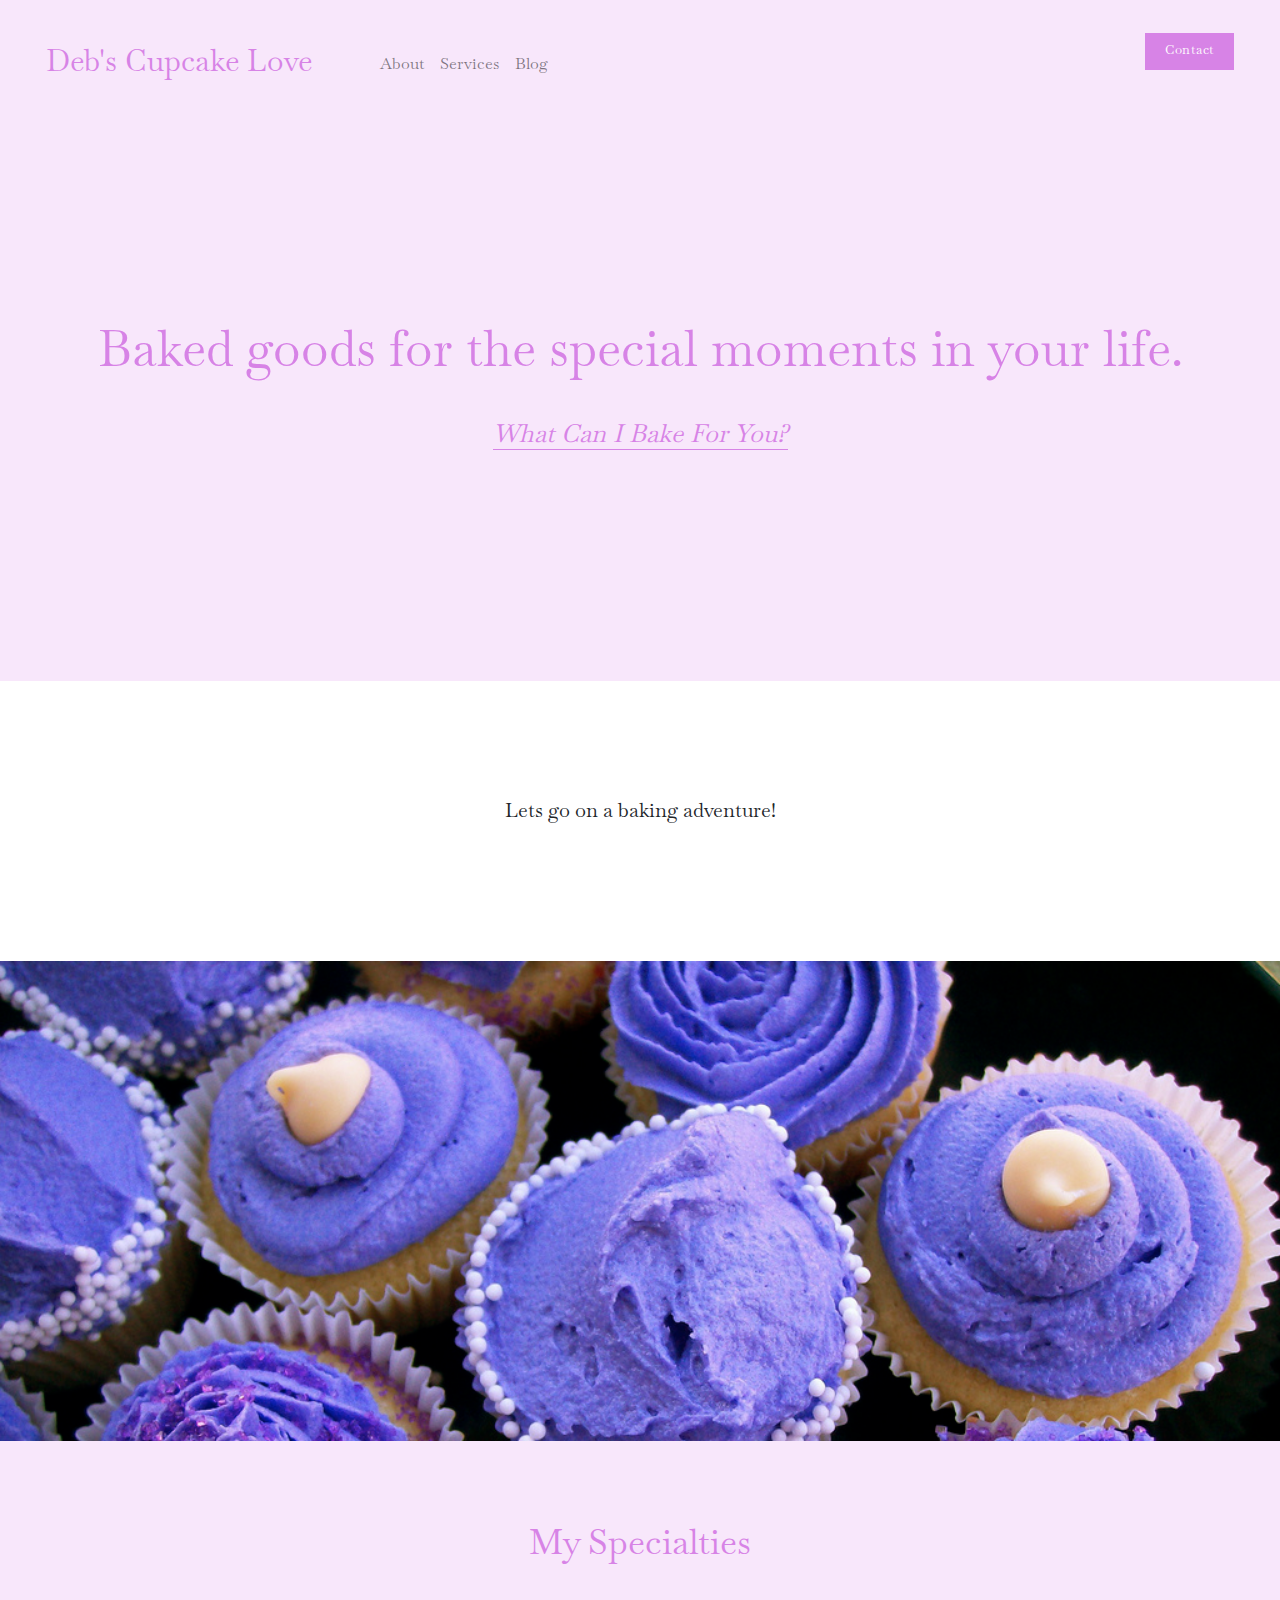
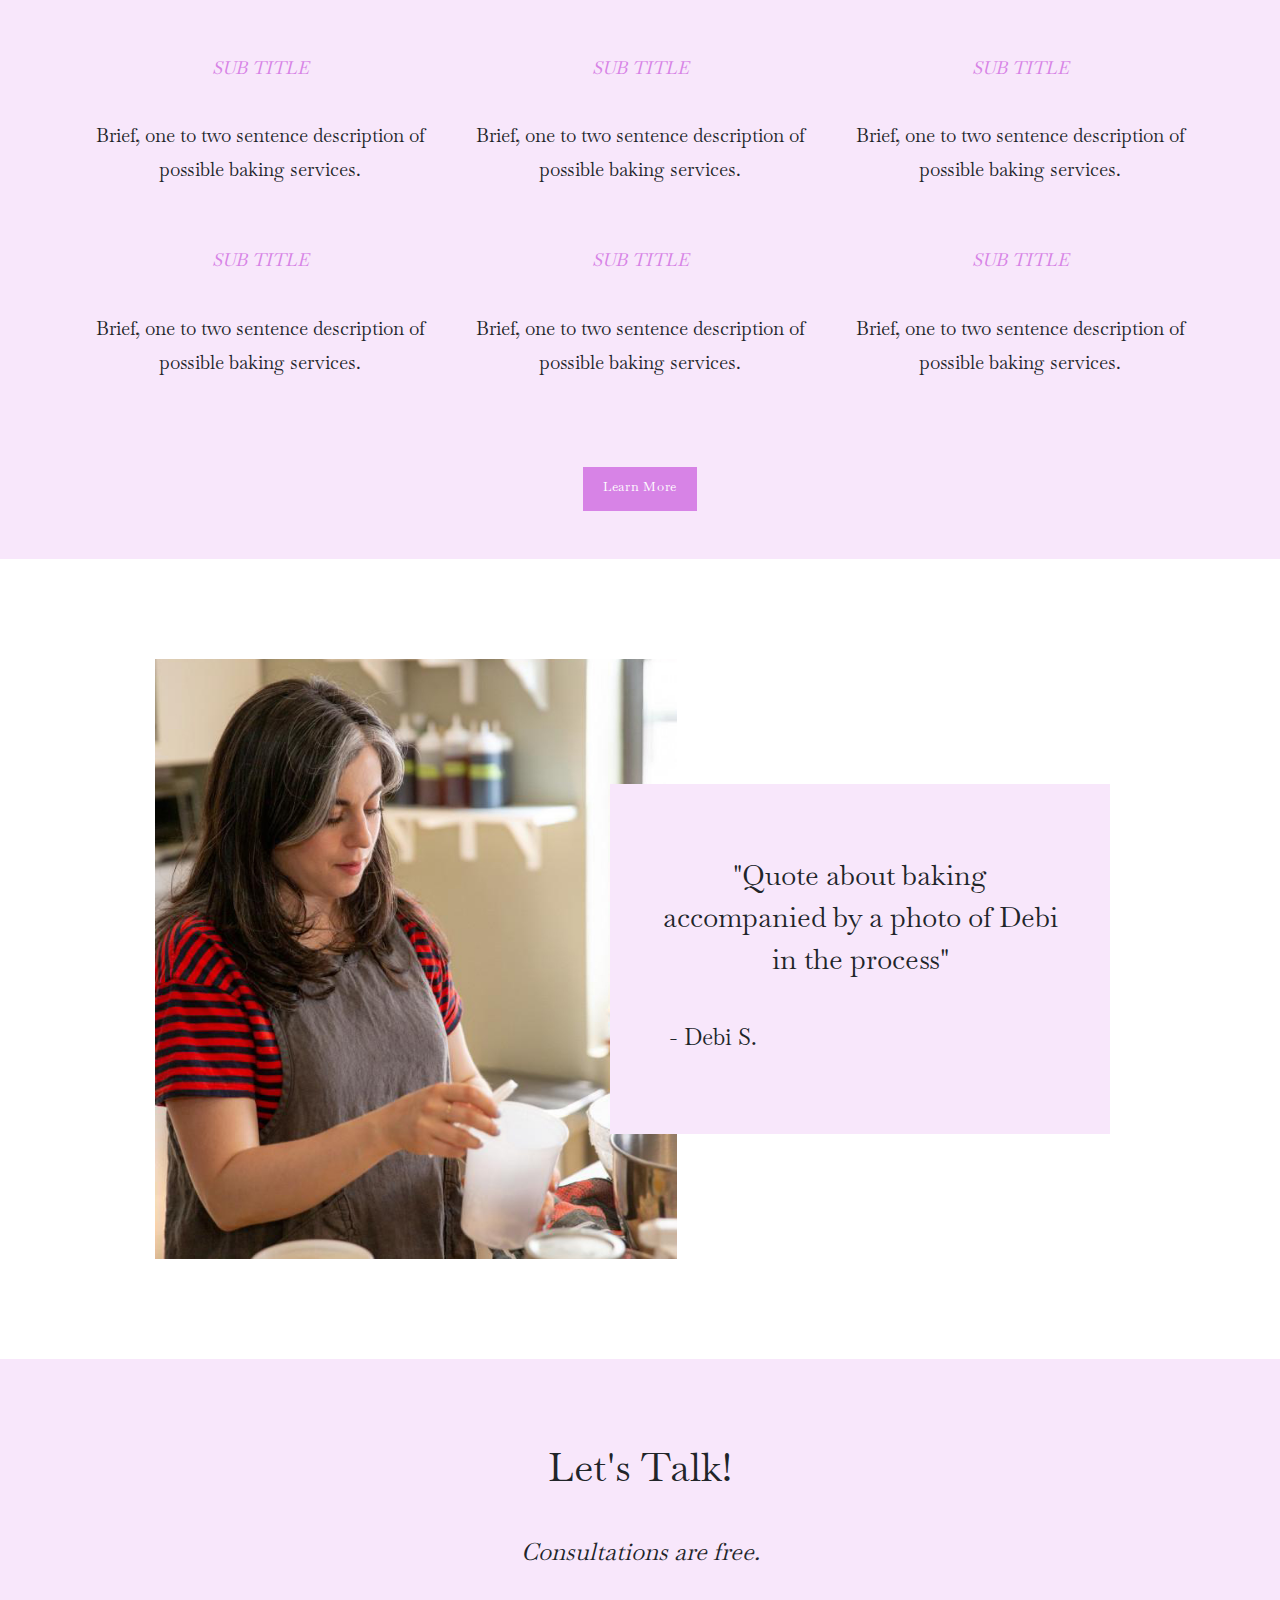
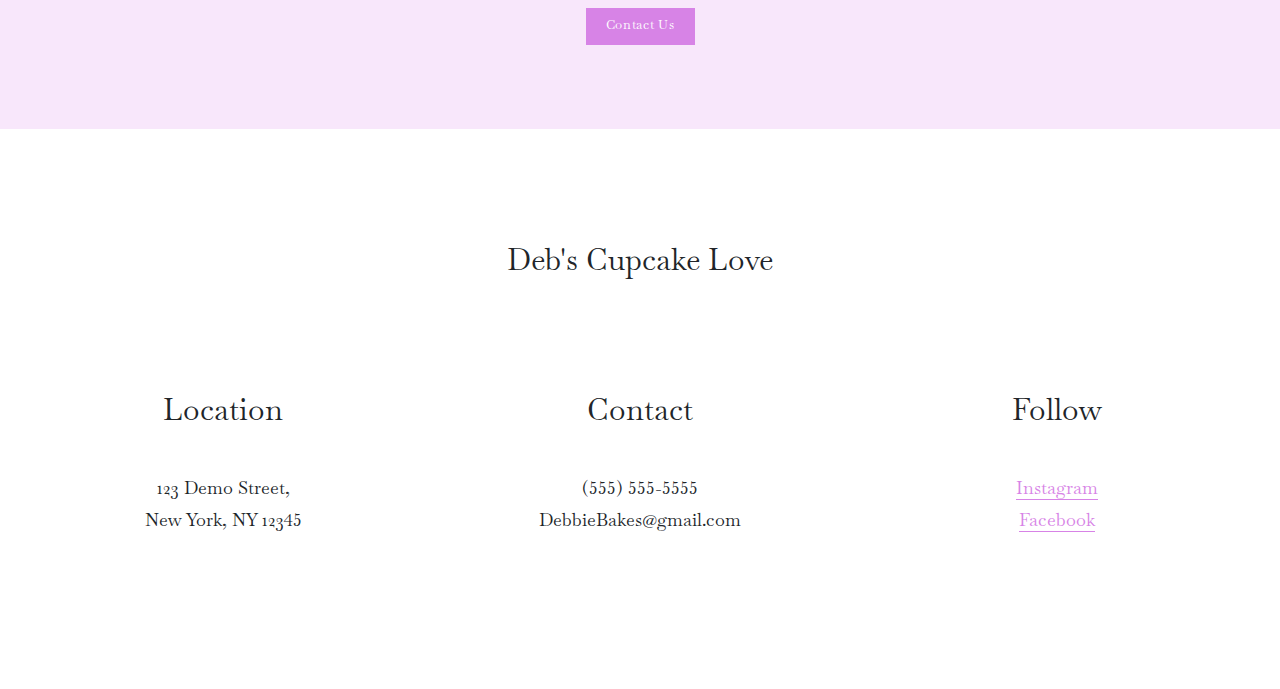
<file: index.html>
<!DOCTYPE html>
<html lang="en">
<head>
    <meta charset="UTF-8">
    <meta name="viewport" content="width=device-width, initial-scale=1.0">
    <meta http-equiv="X-UA-Compatible" content="ie=edge">
    <link rel="stylesheet" href="https://maxcdn.bootstrapcdn.com/bootstrap/4.0.0/css/bootstrap.min.css" integrity="sha384-Gn5384xqQ1aoWXA+058RXPxPg6fy4IWvTNh0E263XmFcJlSAwiGgFAW/dAiS6JXm" crossorigin="anonymous">
    <link rel="stylesheet" href="style.css" type="text/css">
    <title>Deb's Cupcake Love</title>
</head>
<body> 
    <nav class="navbar navbar-expand-md navbar-light m-0" id="navbar">
            <a class="navbar-brand m-0" href="index.html">
                <span id="deb">Deb's Cupcake Love</span>
            </a>

            <button class="navbar-toggler" type="button" data-toggle="collapse" data-target="#navbarNav" 
                        aria-controls="navbarNav" aria-expanded="false" aria-label="Toggle navigation">
                <span class="navbar-toggler-icon" id="burgerBtn"></span>
            </button>

            <div class="collapse navbar-collapse" id="navbarNav">
                <ul class="navbar-nav">
                    <li class="nav-item mx-0">
                        <a class="nav-link" href="about.html">About<span class="sr-only">(current)</span></a>
                    </li>
                    <li class="nav-item mx-0">
                        <a class="nav-link" href="services.html">Services</a>
                    </li>
                    <li class="nav-item mx-0">
                        <a class="nav-link" href="https://www.instagram.com/debs_410/" target="_blank">Blog</a>
                    </li>
                    <li class="nav-item mx-0 d-md-none">
                        <a class="nav-link" href="contact.html">Contact</a>
                    </li>      
            </div>
            
                <div class="d-none d-md-block" id="contact-btn-container"> 
                    <a type="button" class="button" href="contact.html">Contact</a>
                </div>
    
    </nav> 
        <div class="container-fluid d-flex align-items-center justify-content-center" id="first-section"> 
            <div class="first-content">
                <h1>Baked goods for the special moments in your life.</h1> <br>
                <a href="contact.html" id="consult">What Can I Bake For You?</a>
            </div>
        </div>

   
  <div class="container-fluid" id="section-2">
      <div class="row justify-content-center align-items-center my-row-280">
          <div class="col-xl-12">
            <p id="take-control"> Lets go on a baking adventure!</p>
          </div>

      </div>
  </div>

        <div class="container-fluid p-0" id="cupcake"> 
        </div>
    </div>

    <div class="container p-0">
        <div class="row m-0 p-0"> 
            <div class="col text-center" id="services">My Specialties</div> 
            
        </div>
        <div class="row m-0 p-0"> 
                <div class="col-md-4 col-sm-12 grid-cols"> 
                    <span class="grid-subtitle"> SUB TITLE </span>
                    <p class="text-center"> <br> Brief, one to two sentence description of 
                                                possible baking services. </p>
                </div>
                <div class="col-md-4 col-sm-12 grid-cols"> 
                    <span class="grid-subtitle"> SUB TITLE </span>
                    <p class="text-center"> <br> Brief, one to two sentence description of 
                                                 possible baking services. </p>
                </div>
                <div class="col-md-4 col-sm-12 grid-cols"> 
                    <span class="grid-subtitle"> SUB TITLE </span>
                    <p class="text-center"> <br> Brief, one to two sentence description of 
                                                 possible baking services. </p>
                </div>
        </div>

        <div class="row m-0 p-0"> 
                    <div class="col-md-4 col-sm-12 grid-cols"> 
                        <span class="grid-subtitle"> SUB TITLE </span> 
                        <p class="text-center"> <br> Brief, one to two sentence description of 
                                                     possible baking services. </p>
                    </div>
                    <div class="col-md-4 col-sm-12 grid-cols"> 
                        <span class="grid-subtitle"> SUB TITLE </span>
                        <p class="text-center"> <br> Brief, one to two sentence description of 
                                                     possible baking services. </p>
                    </div>
                    <div class="col-md-4 col-sm-12 grid-cols"> 
                        <span class="grid-subtitle"> SUB TITLE </span> 
                        <p class="text-center"> <br> Brief, one to two sentence description of 
                                                     possible baking services. </p>
                    </div>
            </div>

            <div class="container d-flex justify-content-center p-5"> 
                <a type="button" class="button" id="#btn-two" href="services.html">Learn More</a>
            </div>
       
    </div>


    <div class="container-fluid d-flex justify-content-center align-items-center" id="quote-picture-section">
            <div class="row double-div-wrapper d-flex align-items-center">
                <div class="quote-box d-flex align-items-center col-lg-6 col-6"> 
                    <p id="picture-quote"> "Quote about baking accompanied by a photo of Debi in the process"  <br> <span id="claireS"> - Debi S.</span> </p>
                </div>
                    <img src="claire2.jpg" class="col-lg-7 col-md-12" id="claire">
            </div>
        </div>
   

    <div class="footer"> 
        <div class="container-fluid d-flex align-items-center" id="lets-talk-section">
            <div class="container">
                <div class="row d-flex justify-content-center">
                    <div class="footer-content">
                        <h1>Let's Talk!</h1>
                    </div>
                </div>
                <div class="row d-flex justify-content-center">
                    <div class="footer-content">
                        <h4>Consultations are free.</h4>
                    </div>
                </div>     
                <div class="row d-flex justify-content-center">
                    <div class="footer-content">
                        <a type="button" class="button" href="contact.html">Contact Us</a>
                    </div>
                </div>
            </div> 
        </div>

        <div class="container-fluid d-flex align-items-center" id="bottom-contact">
            <div class="container-fluid" id="footer-container">
                <div class="row d-flex justify-content-center">
                            <span id="footer-title">Deb's Cupcake Love</span>
                </div>
                <div class="row d-flex justify-content-center">
                    <div class="col-md-4 col-sm-12 grid-cols-2 p-0 m-0">
                            <span class="footer-grid-subtitle">Location</span> 
                            <p class="text-center"> <br>123 Demo Street,<br> 
                                                    New York, NY 12345</p>
                    </div>
                    <div class="col-md-4 col-sm-12 grid-cols-2 p-0 m-0">
                            <span class="footer-grid-subtitle">Contact</span> 
                            <p class="text-center"> <br>(555) 555-5555 <br> 
                                                    DebbieBakes@gmail.com</p>
                    </div>
                    <div class="col-md-4 col-sm-12 grid-cols-2 p-0 m-0">
                            <span class="footer-grid-subtitle">Follow</span> 
                            <p class="text-center"> <br> <a id="insta" href="https://www.instagram.com/debs_410/">Instagram</a>      
                                                    <br>
                                                        <a id="facebook" href="https://www.instagram.com/debs_410/">Facebook</a> 
                            </p>
                    </div>
                </div>
            </div>
        </div>
     </div>

     <script src="main.js"></script>
     <script src="https://code.jquery.com/jquery-3.3.1.slim.min.js" integrity="sha384-q8i/X+965DzO0rT7abK41JStQIAqVgRVzpbzo5smXKp4YfRvH+8abtTE1Pi6jizo" crossorigin="anonymous"></script>
     <script src="https://cdnjs.cloudflare.com/ajax/libs/popper.js/1.14.7/umd/popper.min.js" integrity="sha384-UO2eT0CpHqdSJQ6hJty5KVphtPhzWj9WO1clHTMGa3JDZwrnQq4sF86dIHNDz0W1" crossorigin="anonymous"></script>
     <script src="https://stackpath.bootstrapcdn.com/bootstrap/4.3.1/js/bootstrap.min.js" integrity="sha384-JjSmVgyd0p3pXB1rRibZUAYoIIy6OrQ6VrjIEaFf/nJGzIxFDsf4x0xIM+B07jRM" crossorigin="anonymous"></script>

</body>
</html>
</file>
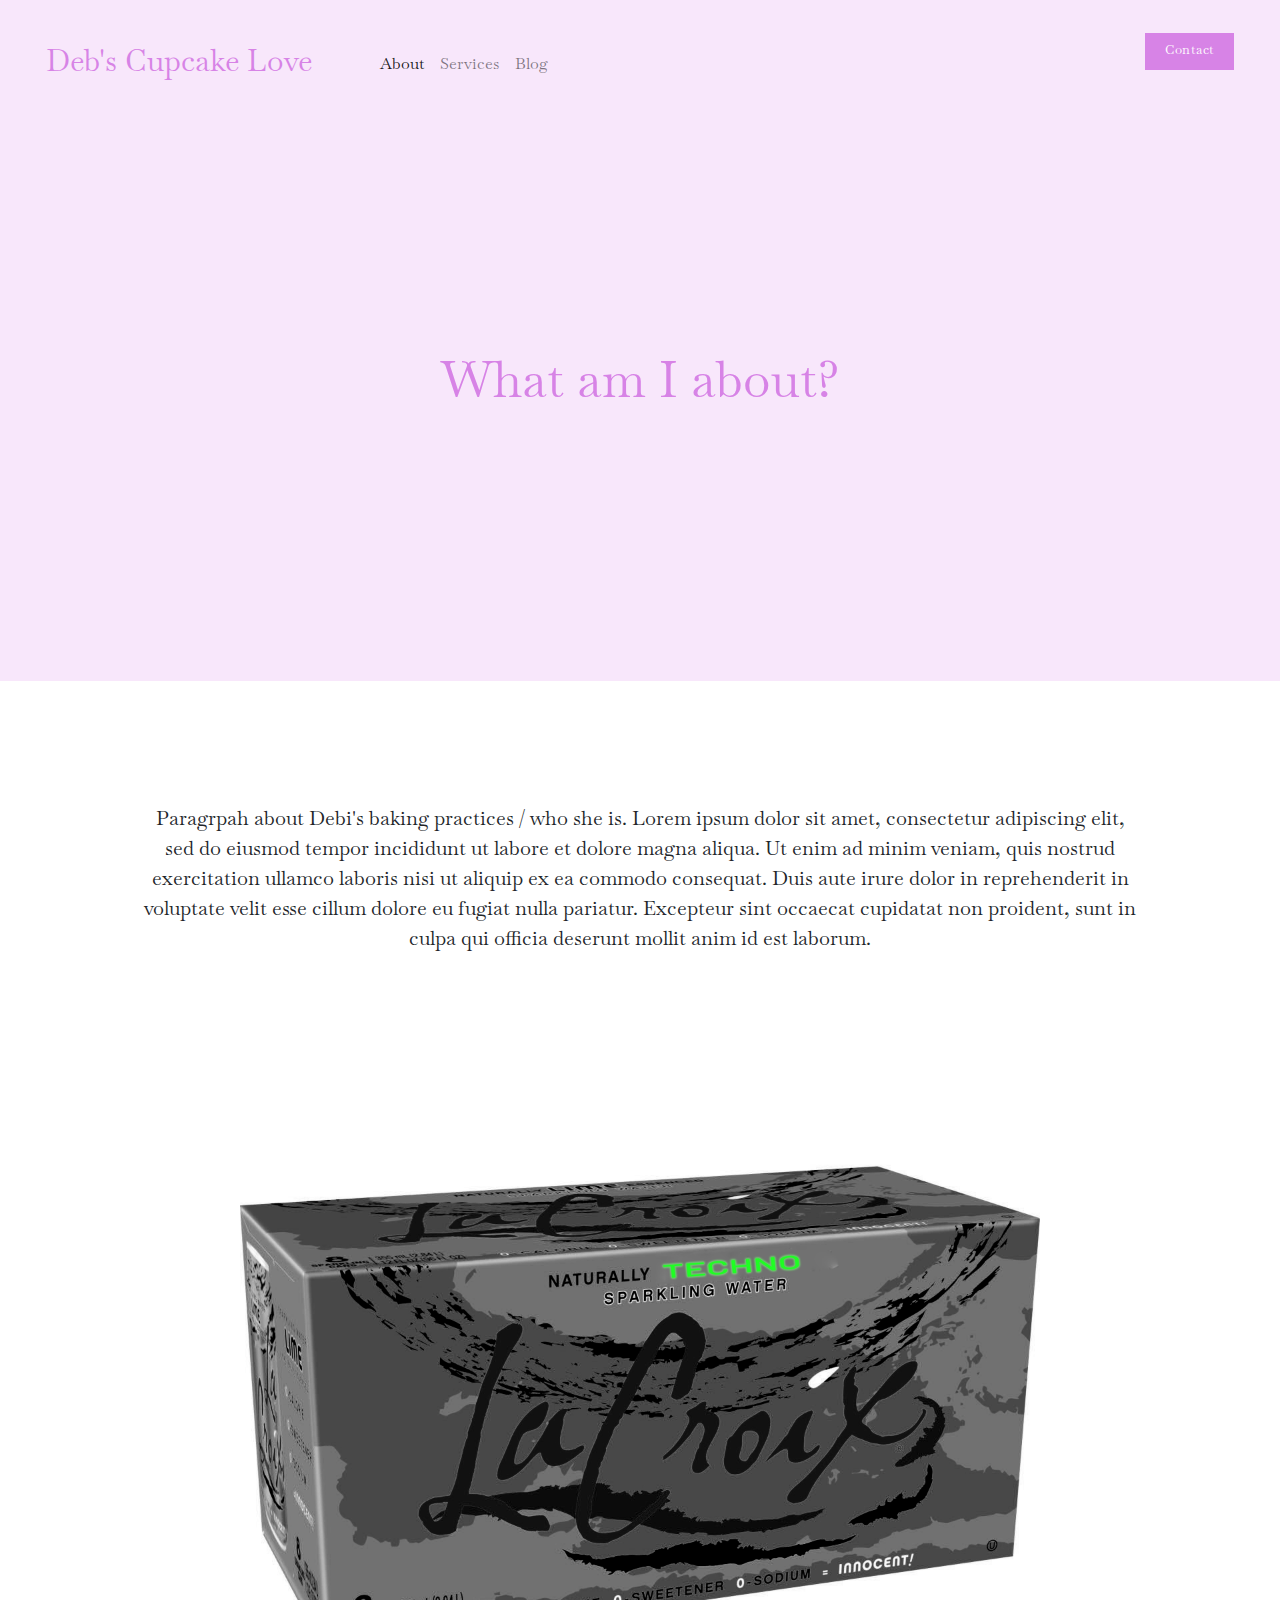
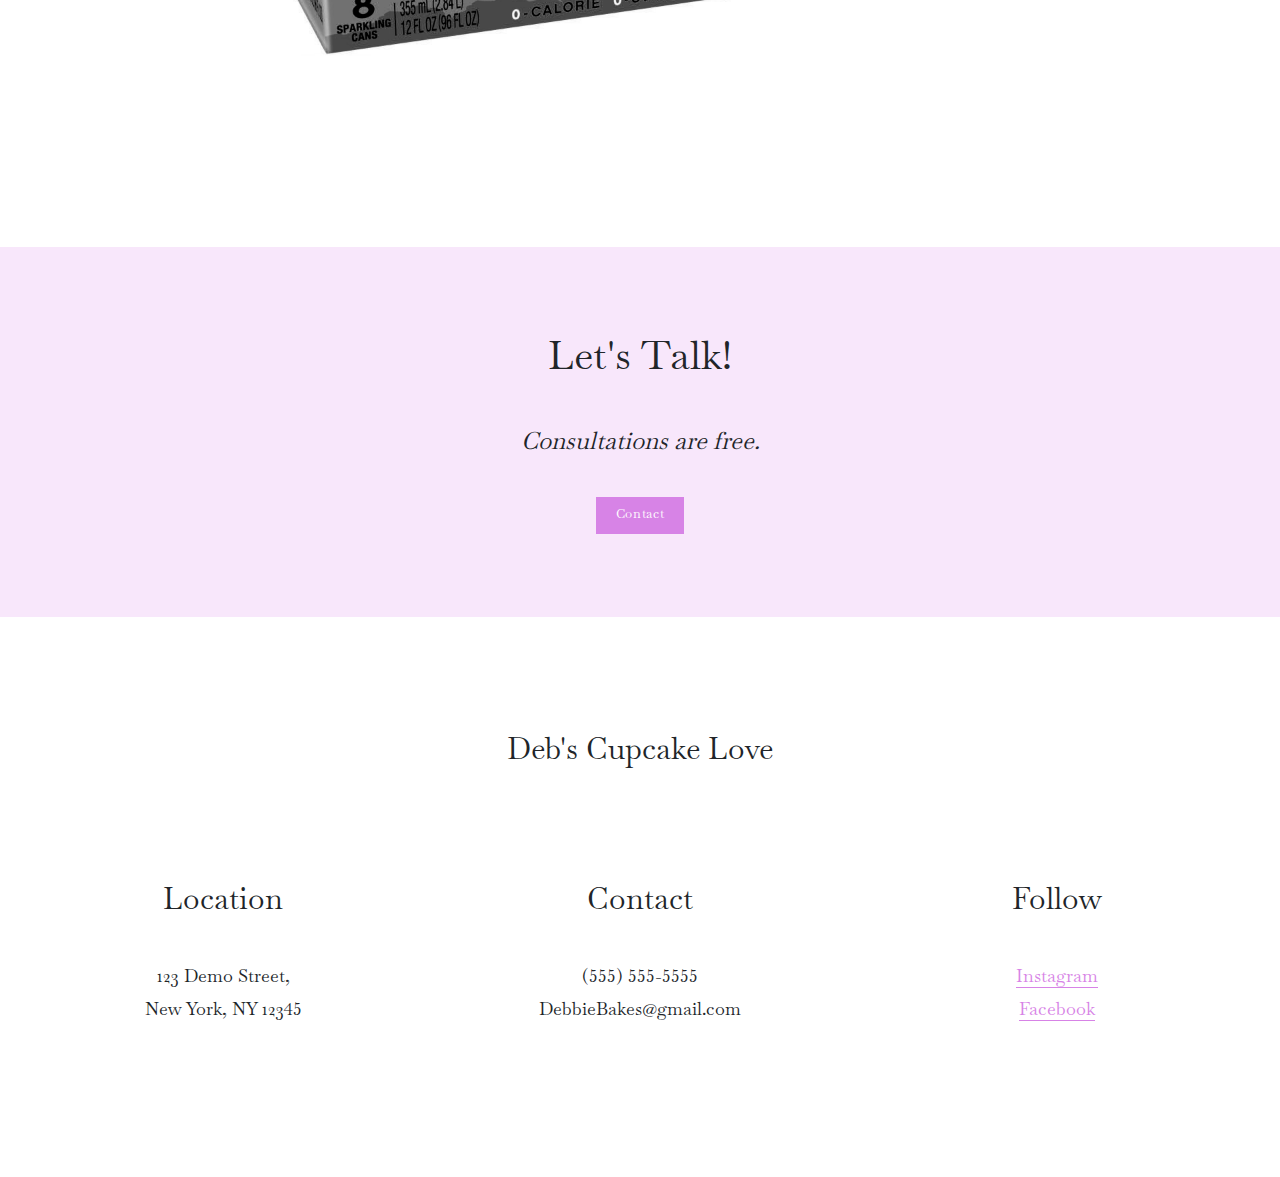
<file: about.html>
<!DOCTYPE html>
<html lang="en">
<head>
    <meta charset="UTF-8">
    <meta name="viewport" content="width=device-width, initial-scale=1.0">
    <meta http-equiv="X-UA-Compatible" content="ie=edge">
    <link rel="stylesheet" href="https://maxcdn.bootstrapcdn.com/bootstrap/4.0.0/css/bootstrap.min.css" integrity="sha384-Gn5384xqQ1aoWXA+058RXPxPg6fy4IWvTNh0E263XmFcJlSAwiGgFAW/dAiS6JXm" crossorigin="anonymous">
    <link rel="stylesheet" href="style.css" type="text/css">
    <title>Deb's Cupcake Love</title>
</head>
<body> 
    <nav class="navbar navbar-expand-md navbar-light m-0" id="navbar">
            <a class="navbar-brand m-0" href="index.html">
                <span id="deb">Deb's Cupcake Love</span>
            </a>

            <button class="navbar-toggler" type="button" data-toggle="collapse" data-target="#navbarNav" 
                        aria-controls="navbarNav" aria-expanded="false" aria-label="Toggle navigation">
                <span class="navbar-toggler-icon" id="burgerBtn"></span>
            </button>

            <div class="collapse navbar-collapse" id="navbarNav">
                <ul class="navbar-nav">
                    <li class="nav-item mx-0 active">
                        <a class="nav-link" href="">About<span class="sr-only">(current)</span></a>
                    </li>
                    <li class="nav-item mx-0">
                        <a class="nav-link" href="services.html">Services</a>
                    </li>
                    <li class="nav-item mx-0">
                        <a class="nav-link" href="https://www.instagram.com/debs_410/" target="_blank">Blog</a>
                    </li>
                    <li class="nav-item mx-0 d-md-none">
                        <a class="nav-link" href="">Contact</a>
                    </li>      
            </div>
            
                <div class="d-none d-md-block" id="contact-btn-container"> 
                    <a type="button" class="button" href="contact.html">Contact</a>
                </div>
    
    </nav> 

        <div class="container-fluid d-flex align-items-center justify-content-center" id="first-section"> 
            <div class="first-content">
                <h1>What am I about?</h1> 
            </div>
        </div>

        <div class="container-fluid about-page-main">
            <div class="about-blurb">
                <p>
                    Paragrpah about Debi's baking practices / who she is.
                    Lorem ipsum dolor sit amet, consectetur adipiscing elit, 
                    sed do eiusmod tempor incididunt ut labore et dolore magna aliqua. 
                    Ut enim ad minim veniam, quis nostrud exercitation ullamco laboris
                    nisi ut aliquip ex ea commodo consequat. Duis aute irure dolor in 
                    reprehenderit in voluptate velit esse cillum dolore eu fugiat nulla 
                    pariatur. Excepteur sint occaecat cupidatat non proident, sunt in 
                    culpa qui officia deserunt mollit anim id est laborum. 
                </p>
            </div>
            <div class="img d-flex justify-content-center">
                <img src="test.jpg" id="about-page-portrait">
            </div>

        </div>

   

    <div class="footer"> 
        <div class="container-fluid d-flex align-items-center" id="lets-talk-section">
            <div class="container">
                <div class="row d-flex justify-content-center">
                    <div class="footer-content">
                        <h1>Let's Talk!</h1>
                    </div>
                </div>
                <div class="row d-flex justify-content-center">
                    <div class="footer-content">
                        <h4>Consultations are free.</h4>
                    </div>
                </div>     
                <div class="row d-flex justify-content-center">
                    <div class="footer-content">
                        <a type="button" class="button" href="contact.html">Contact</a>
                    </div>
                </div>
            </div> 
        </div>

        <div class="container-fluid d-flex align-items-center" id="bottom-contact">
            <div class="container-fluid" id="footer-container">
                <div class="row d-flex justify-content-center">
                            <span id="footer-title">Deb's Cupcake Love</span>
                </div>
                <div class="row d-flex justify-content-center">
                    <div class="col-md-4 col-sm-12 grid-cols-2 p-0 m-0">
                            <span class="footer-grid-subtitle">Location</span> 
                            <p class="text-center"> <br>123 Demo Street,<br> 
                                                    New York, NY 12345</p>
                    </div>
                    <div class="col-md-4 col-sm-12 grid-cols-2 p-0 m-0">
                            <span class="footer-grid-subtitle">Contact</span> 
                            <p class="text-center"> <br>(555) 555-5555 <br> 
                                                    DebbieBakes@gmail.com</p>
                    </div>
                    <div class="col-md-4 col-sm-12 grid-cols-2 p-0 m-0">
                            <span class="footer-grid-subtitle">Follow</span> 
                            <p class="text-center"> <br> <a id="insta" href="https://www.instagram.com/debs_410/">Instagram</a>      
                                                    <br>
                                                        <a id="facebook" href="https://www.instagram.com/debs_410/">Facebook</a> 
                            </p>
                    </div>
                </div>
            </div>
        </div>
     </div>

     <script src="main.js"></script>
     <script src="https://code.jquery.com/jquery-3.3.1.slim.min.js" integrity="sha384-q8i/X+965DzO0rT7abK41JStQIAqVgRVzpbzo5smXKp4YfRvH+8abtTE1Pi6jizo" crossorigin="anonymous"></script>
     <script src="https://cdnjs.cloudflare.com/ajax/libs/popper.js/1.14.7/umd/popper.min.js" integrity="sha384-UO2eT0CpHqdSJQ6hJty5KVphtPhzWj9WO1clHTMGa3JDZwrnQq4sF86dIHNDz0W1" crossorigin="anonymous"></script>
     <script src="https://stackpath.bootstrapcdn.com/bootstrap/4.3.1/js/bootstrap.min.js" integrity="sha384-JjSmVgyd0p3pXB1rRibZUAYoIIy6OrQ6VrjIEaFf/nJGzIxFDsf4x0xIM+B07jRM" crossorigin="anonymous"></script>

</body>
</html>
</file>
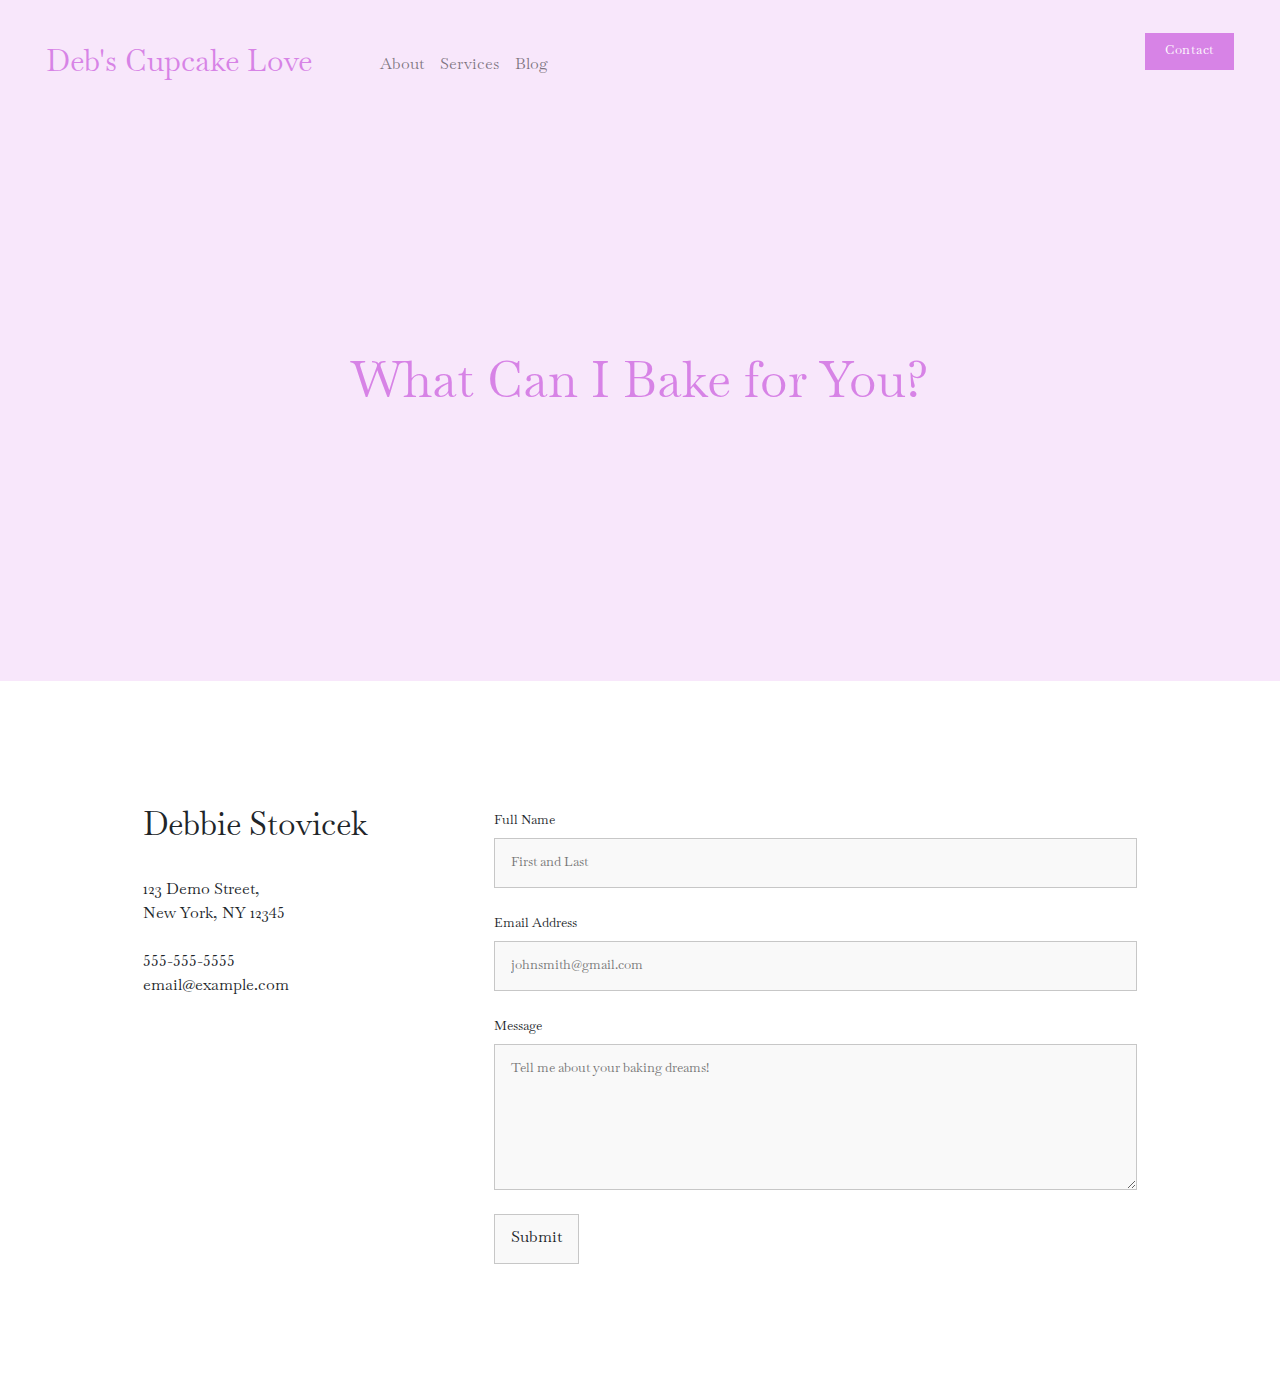
<file: contact.html>
<!DOCTYPE html>
<html lang="en">
<head>
    <meta charset="UTF-8">
    <meta name="viewport" content="width=device-width, initial-scale=1.0">
    <meta http-equiv="X-UA-Compatible" content="ie=edge">
    <link rel="stylesheet" href="https://maxcdn.bootstrapcdn.com/bootstrap/4.0.0/css/bootstrap.min.css" integrity="sha384-Gn5384xqQ1aoWXA+058RXPxPg6fy4IWvTNh0E263XmFcJlSAwiGgFAW/dAiS6JXm" crossorigin="anonymous">
    <link rel="stylesheet" href="style.css" type="text/css">
    <title>Deb's Cupcake Love</title>
</head>
<body> 
    <nav class="navbar navbar-expand-md navbar-light m-0" id="navbar">
            <a class="navbar-brand m-0" href="index.html">
                <span id="deb">Deb's Cupcake Love</span>
            </a>

            <button class="navbar-toggler" type="button" data-toggle="collapse" data-target="#navbarNav" 
                        aria-controls="navbarNav" aria-expanded="false" aria-label="Toggle navigation">
                <span class="navbar-toggler-icon" id="burgerBtn"></span>
            </button>

            <div class="collapse navbar-collapse" id="navbarNav">
                <ul class="navbar-nav">
                    <li class="nav-item mx-0">
                        <a class="nav-link" href="about.html">About<span class="sr-only">(current)</span></a>
                    </li>
                    <li class="nav-item mx-0">
                        <a class="nav-link" href="services.html">Services</a>
                    </li>
                    <li class="nav-item mx-0">
                        <a class="nav-link" href="https://www.instagram.com/debs_410/" target="_blank">Blog</a>
                    </li>
                    <li class="nav-item mx-0 d-md-none active">
                        <a class="nav-link" href="contact.html">Contact</a>
                    </li>      
            </div>
            
                <div class="d-none d-md-block" id="contact-btn-container"> 
                    <a type="button" class="button" href="contact.html">Contact</a>
                </div>
    
    </nav> 

        <div class="container-fluid d-flex align-items-center justify-content-center" id="first-section"> 
            <div class="first-content">
                <h1>What Can I Bake for You?</h1> 
            </div>
        </div>

    <div class="container-fluid contact-main">
        <div class="row">
            <div class="col-lg-4 col-md contact-info d-flex justify-content-end"> 
                <div class="container"> 
                    <h2>Debbie Stovicek</h2>
                                            <br>
                    <p>123 Demo Street,     
                                            <br>
                        New York, NY 12345
                                            <br>
                                            <br>
                        555-555-5555        
                                            <br>
                        email@example.com
                    </p>
                </div>
            </div>


            <div class="col-lg-8 col-6-md contact-form">  
                <div class="container"> 
                    <form id="fs-frm" name="simple-contact-form" accept-charset="utf-8" 
                            action="" method="post">
                        <fieldset id="fs-frm-inputs">
                        <label for="full-name">Full Name</label>
                        <input type="text" name="name" id="full-name" placeholder="First and Last" required="" >
                        <label for="email-address">Email Address</label>
                        <input type="email" name="_replyto" id="email-address" placeholder="johnsmith@gmail.com" required="">
                        <label for="message">Message</label>
                        <textarea rows="5" name="message" id="message" placeholder="Tell me about your baking dreams!" required=""></textarea>
                        <input type="hidden" name="_subject" id="email-subject" value="Contact Form Submission">
                        </fieldset>
                        <input type="submit" value="Submit" id="submit-btn">
                    </form>
                </div>
            </div>
        </div>
    </div>

    <script src="main.js"></script>
     <script src="https://code.jquery.com/jquery-3.3.1.slim.min.js" integrity="sha384-q8i/X+965DzO0rT7abK41JStQIAqVgRVzpbzo5smXKp4YfRvH+8abtTE1Pi6jizo" crossorigin="anonymous"></script>
     <script src="https://cdnjs.cloudflare.com/ajax/libs/popper.js/1.14.7/umd/popper.min.js" integrity="sha384-UO2eT0CpHqdSJQ6hJty5KVphtPhzWj9WO1clHTMGa3JDZwrnQq4sF86dIHNDz0W1" crossorigin="anonymous"></script>
     <script src="https://stackpath.bootstrapcdn.com/bootstrap/4.3.1/js/bootstrap.min.js" integrity="sha384-JjSmVgyd0p3pXB1rRibZUAYoIIy6OrQ6VrjIEaFf/nJGzIxFDsf4x0xIM+B07jRM" crossorigin="anonymous"></script>
    
    <style>
    /* FORMSPREE CSS */
    #fs-frm input,
    #fs-frm select,
    #fs-frm textarea,
    #fs-frm fieldset,
    #fs-frm optgroup,
    #fs-frm label,
    #fs-frm #card-element:disabled {
    font-family: inherit;
    font-size: 100%;
    color: inherit;
    border: none;
    border-radius: 0;
    display: block;
    width: 100%;
    padding: 0;
    margin: 0;
    -webkit-appearance: none;
    -moz-appearance: none;
    }
    #fs-frm label,
    #fs-frm legend,
    #fs-frm ::placeholder {
    font-size: .825em;
    margin-bottom: .5em;
    padding-top: .2em;
    display: flex;
    align-items: baseline;
    }

    /* border, padding, margin, width */
    #fs-frm input,
    #fs-frm select,
    #fs-frm textarea,
    #fs-frm #card-element {
    border: 1px solid rgba(0,0,0,0.2);
    background-color: rgba(248, 248, 248, 0.9);
    padding: .75em 1em;
    margin-bottom: 1.5em;
    }
    #fs-frm input:focus,
    #fs-frm select:focus,
    #fs-frm textarea:focus {
    background-color: white;
    outline-style: solid;
    outline-width: thin;
    outline-color: gray;
    outline-offset: -1px;
    }
    #fs-frm [type="text"],
    #fs-frm [type="email"] {
    width: 100%;
    }
    #fs-frm [type="button"],
    #fs-frm [type="submit"],
    #fs-frm [type="reset"] {
    width: auto;
    cursor: pointer;
    -webkit-appearance: button;
    -moz-appearance: button;
    appearance: button;
    }
    #fs-frm [type="button"]:focus,
    #fs-frm [type="submit"]:focus,
    #fs-frm [type="reset"]:focus {
    outline: none;
    }
    #fs-frm [type="submit"],
    #fs-frm [type="reset"] {
    margin-bottom: 0;
    }
    #fs-frm select {
    text-transform: none;
    }

    #fs-frm [type="checkbox"] {
    -webkit-appearance: checkbox;
    -moz-appearance: checkbox;
    appearance: checkbox;
    display: inline-block;
    width: auto;
    margin: 0 .5em 0 0 !important;
    }

    #fs-frm [type="radio"] {
    -webkit-appearance: radio;
    -moz-appearance: radio;
    appearance: radio;
    }
    </style>
</body>
</html>
</file>
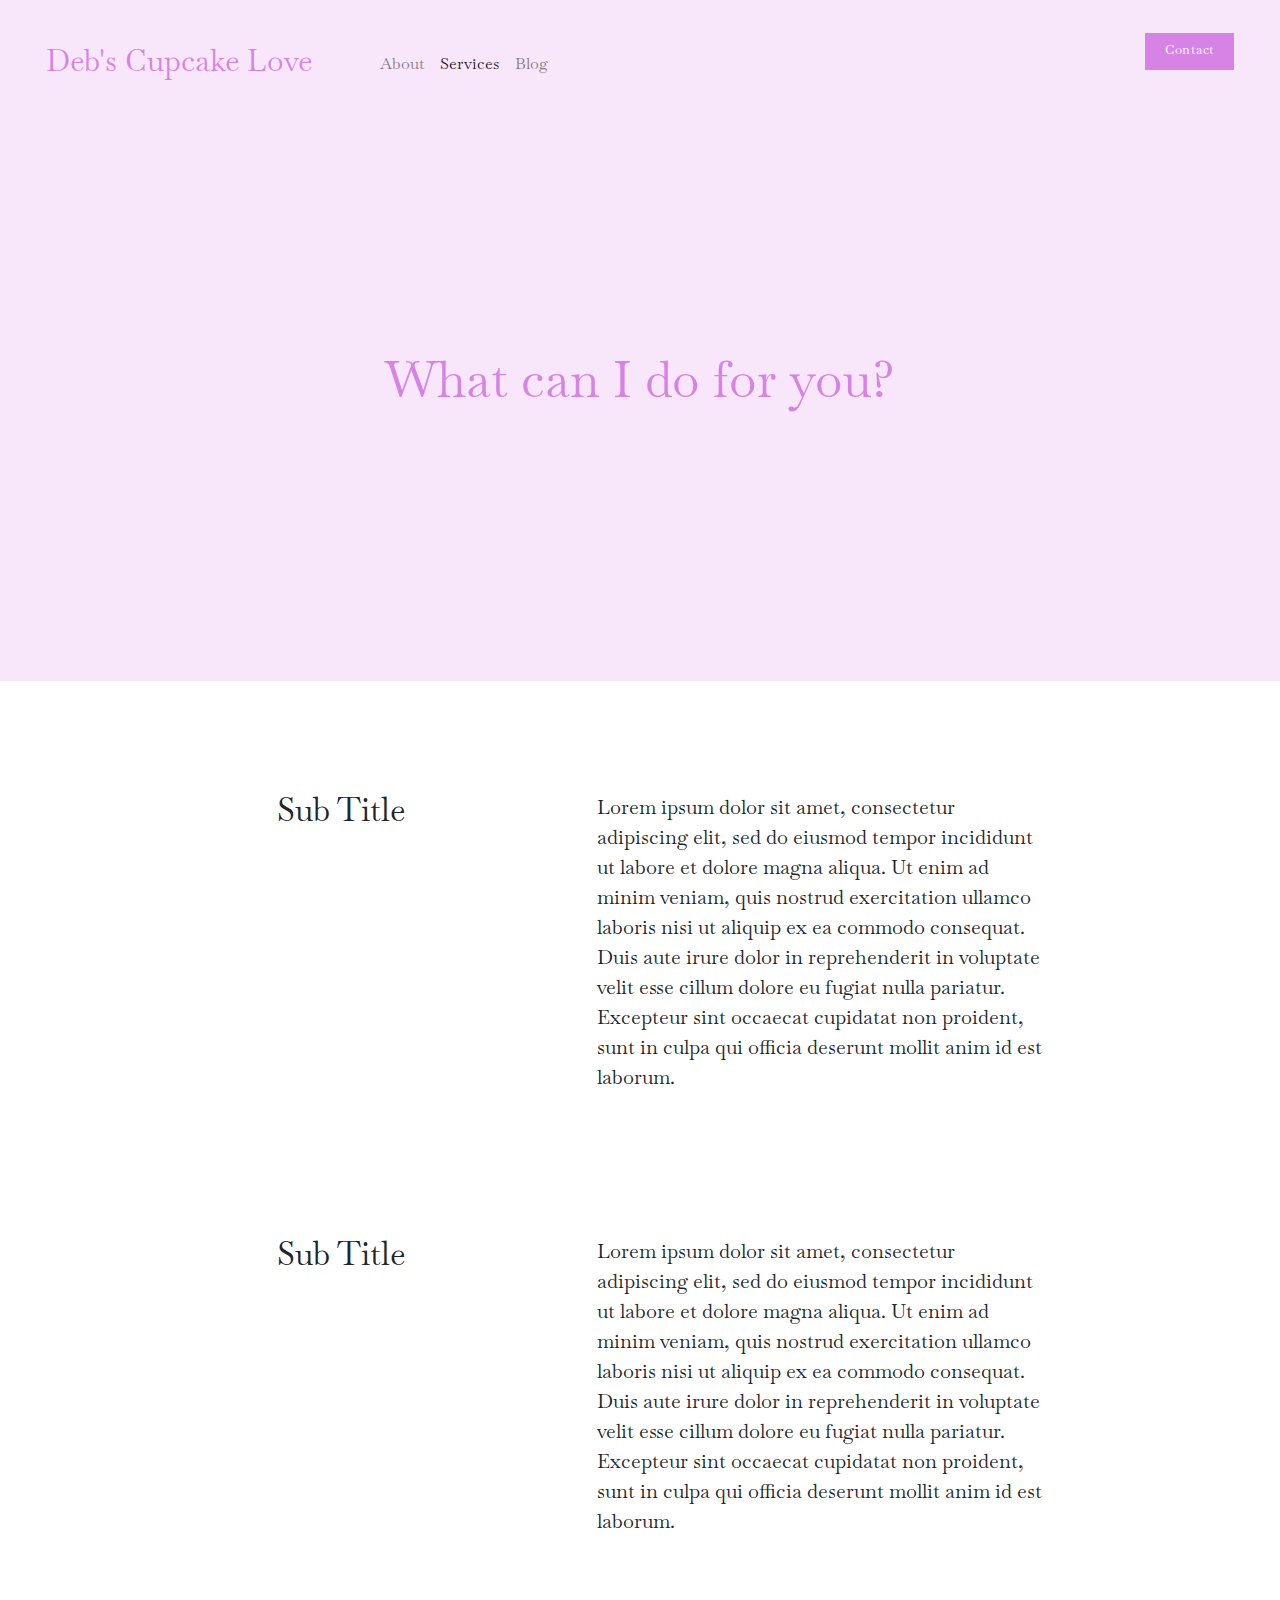
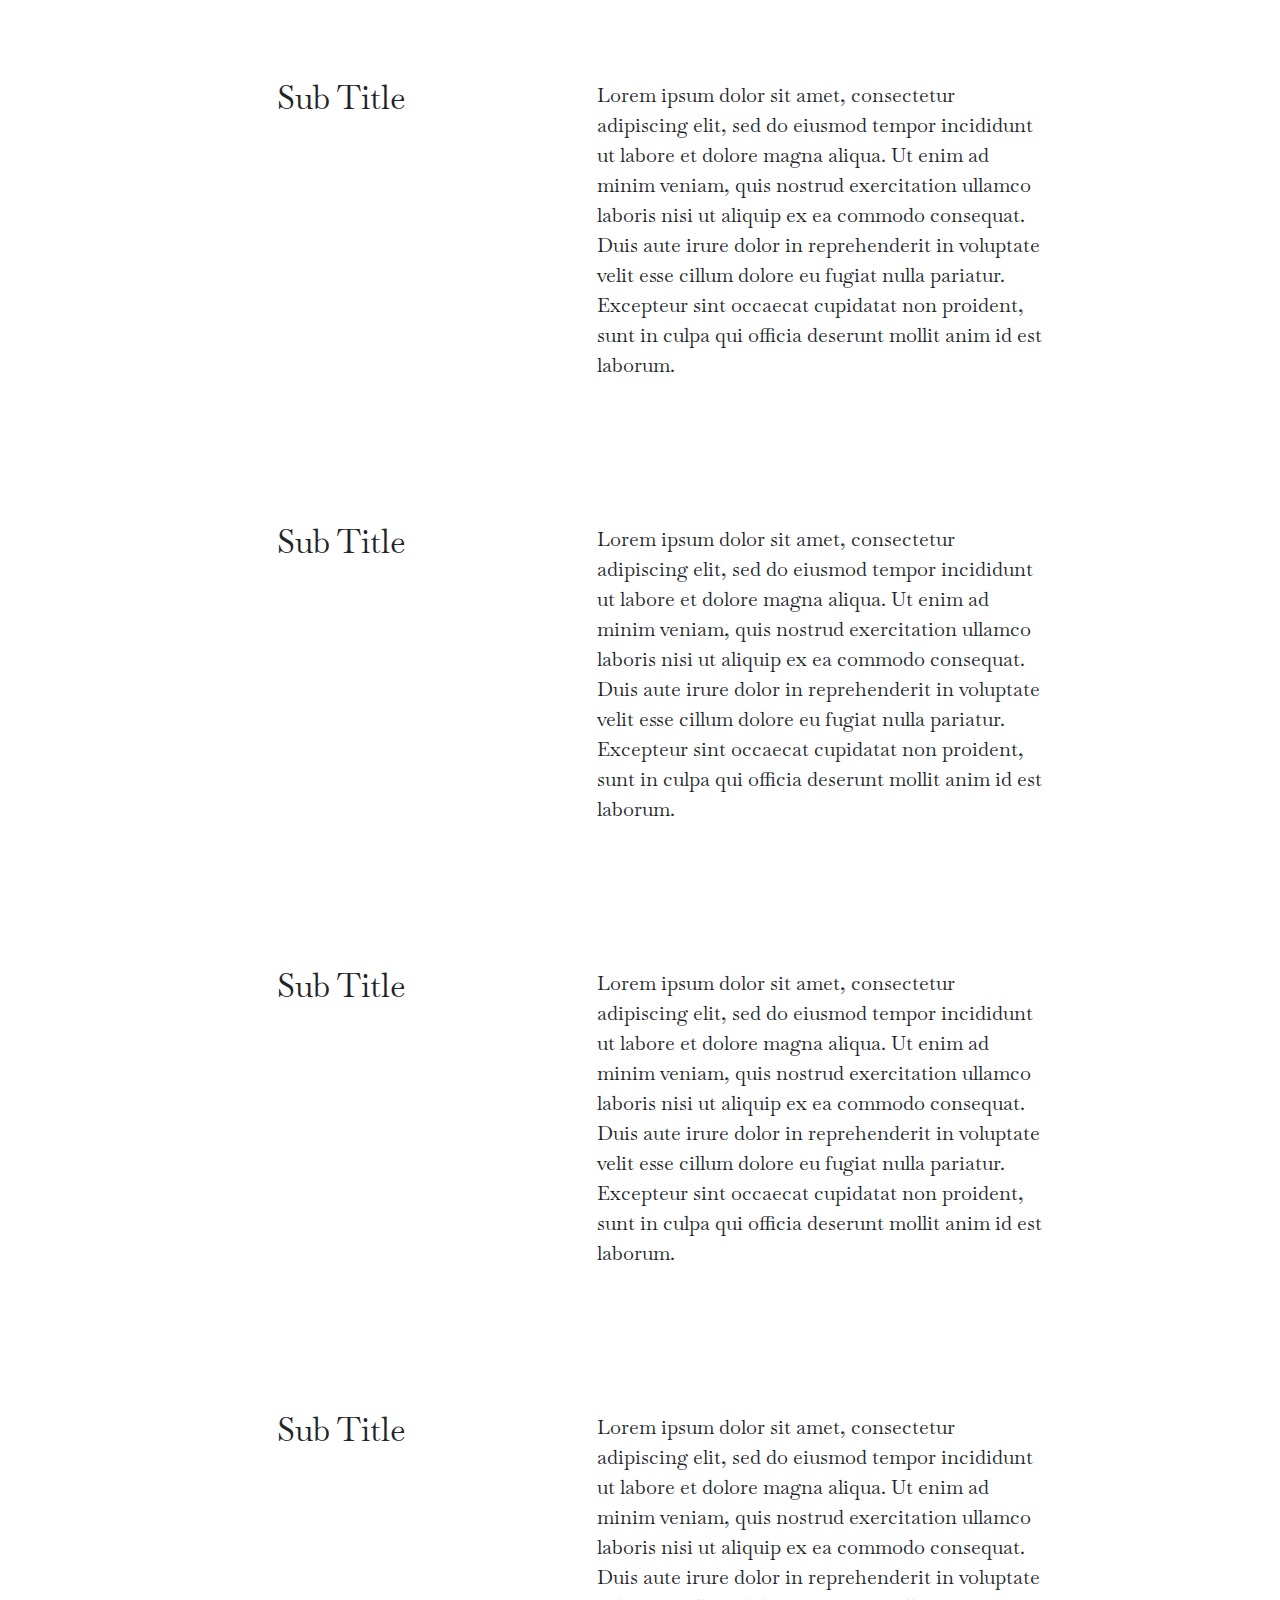
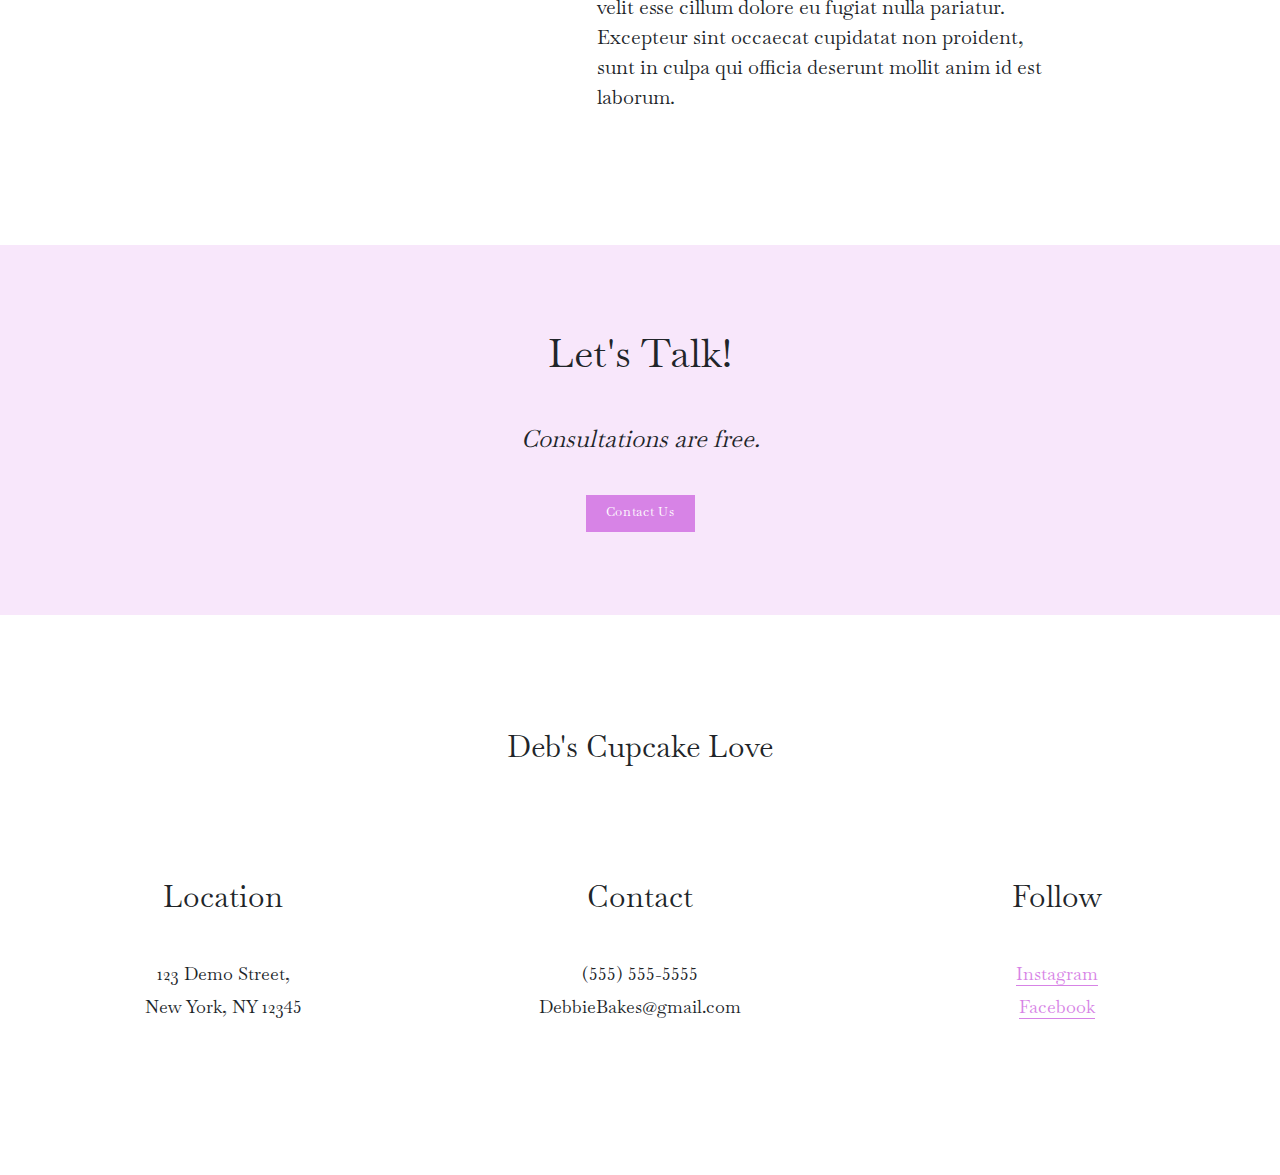
<file: services.html>
<!DOCTYPE html>
<html lang="en">
<head>
    <meta charset="UTF-8">
    <meta name="viewport" content="width=device-width, initial-scale=1.0">
    <meta http-equiv="X-UA-Compatible" content="ie=edge">
    <link rel="stylesheet" href="https://maxcdn.bootstrapcdn.com/bootstrap/4.0.0/css/bootstrap.min.css" integrity="sha384-Gn5384xqQ1aoWXA+058RXPxPg6fy4IWvTNh0E263XmFcJlSAwiGgFAW/dAiS6JXm" crossorigin="anonymous">
    <link rel="stylesheet" href="style.css" type="text/css">
    <title>Deb's Cupcake Love</title>
</head>
<body> 
    <nav class="navbar navbar-expand-md navbar-light m-0" id="navbar"> 
            <a class="navbar-brand m-0" href="index.html">
                <span id="deb">Deb's Cupcake Love</span>
            </a>

            <button class="navbar-toggler" type="button" data-toggle="collapse" data-target="#navbarNav" 
                        aria-controls="navbarNav" aria-expanded="false" aria-label="Toggle navigation">
                <span class="navbar-toggler-icon" id="burgerBtn"></span>
            </button>

            <div class="collapse navbar-collapse" id="navbarNav">
                <ul class="navbar-nav">
                    <li class="nav-item mx-0">
                        <a class="nav-link" href="about.html">About<span class="sr-only">(current)</span></a>
                    </li>
                    <li class="nav-item mx-0 active">
                        <a class="nav-link" href="">Services</a>
                    </li>
                    <li class="nav-item mx-0">
                        <a class="nav-link" href="https://www.instagram.com/debs_410/" target="_blank">Blog</a>
                    </li>
                    <li class="nav-item mx-0 d-md-none">
                        <a class="nav-link" href="contact.html">Contact</a>
                    </li>      
            </div>
            
                <div class="d-none d-md-block" id="contact-btn-container"> 
                    <a type="button" class="button" href="contact.html">Contact</a>
                </div>
    
    </nav> 

        <div class="container-fluid d-flex align-items-center justify-content-center" id="first-section"> 
            <div class="first-content">
                <h1>What can I do for you?</h1> 
            </div>
        </div>

    <div class="container-fluid services-main">

        <div class="row">
            <div class="col-2"></div> 
            <div class="col-lg-3 col-md services-header">  
                <h2> Sub Title </h2>
            </div>

            <div class="col-lg-6 col-md services-body">  
                <p>                        
                    Lorem ipsum dolor sit amet, consectetur adipiscing elit, 
                    sed do eiusmod tempor incididunt ut labore et dolore magna aliqua. 
                    Ut enim ad minim veniam, quis nostrud exercitation ullamco laboris
                    nisi ut aliquip ex ea commodo consequat. Duis aute irure dolor in 
                    reprehenderit in voluptate velit esse cillum dolore eu fugiat nulla 
                    pariatur. Excepteur sint occaecat cupidatat non proident, sunt in 
                    culpa qui officia deserunt mollit anim id est laborum. 
                </p>
            </div>
        </div>

        <div class="row">
            <div class="col-2"></div>
            <div class="col-lg-3 col-md services-header">  
                <h2> Sub Title </h2>
            </div>

            <div class="col-lg-6 col-md services-body">  
                <p>                        
                    Lorem ipsum dolor sit amet, consectetur adipiscing elit, 
                    sed do eiusmod tempor incididunt ut labore et dolore magna aliqua. 
                    Ut enim ad minim veniam, quis nostrud exercitation ullamco laboris
                    nisi ut aliquip ex ea commodo consequat. Duis aute irure dolor in 
                    reprehenderit in voluptate velit esse cillum dolore eu fugiat nulla 
                    pariatur. Excepteur sint occaecat cupidatat non proident, sunt in 
                    culpa qui officia deserunt mollit anim id est laborum. 
                </p>
            </div>
        </div>
        <div class="row">
            <div class="col-2"></div>
            <div class="col-lg-3 col-md services-header">  
                <h2> Sub Title </h2>
            </div>

            <div class="col-lg-6 col-md services-body">  
                <p>                        
                    Lorem ipsum dolor sit amet, consectetur adipiscing elit, 
                    sed do eiusmod tempor incididunt ut labore et dolore magna aliqua. 
                    Ut enim ad minim veniam, quis nostrud exercitation ullamco laboris
                    nisi ut aliquip ex ea commodo consequat. Duis aute irure dolor in 
                    reprehenderit in voluptate velit esse cillum dolore eu fugiat nulla 
                    pariatur. Excepteur sint occaecat cupidatat non proident, sunt in 
                    culpa qui officia deserunt mollit anim id est laborum. 
                </p>
            </div>
        </div>

        <div class="row">
            <div class="col-2"></div>
            <div class="col-lg-3 col-md services-header">  
                <h2> Sub Title </h2>
            </div>

            <div class="col-lg-6 col-md services-body">  
                <p>                        
                    Lorem ipsum dolor sit amet, consectetur adipiscing elit, 
                    sed do eiusmod tempor incididunt ut labore et dolore magna aliqua. 
                    Ut enim ad minim veniam, quis nostrud exercitation ullamco laboris
                    nisi ut aliquip ex ea commodo consequat. Duis aute irure dolor in 
                    reprehenderit in voluptate velit esse cillum dolore eu fugiat nulla 
                    pariatur. Excepteur sint occaecat cupidatat non proident, sunt in 
                    culpa qui officia deserunt mollit anim id est laborum. 
                </p>
            </div>
        </div>

        <div class="row">
            <div class="col-2"></div>
            <div class="col-lg-3 col-md services-header">  
                <h2> Sub Title </h2>
            </div>

            <div class="col-lg-6 col-md services-body">  
                <p>                        
                    Lorem ipsum dolor sit amet, consectetur adipiscing elit, 
                    sed do eiusmod tempor incididunt ut labore et dolore magna aliqua. 
                    Ut enim ad minim veniam, quis nostrud exercitation ullamco laboris
                    nisi ut aliquip ex ea commodo consequat. Duis aute irure dolor in 
                    reprehenderit in voluptate velit esse cillum dolore eu fugiat nulla 
                    pariatur. Excepteur sint occaecat cupidatat non proident, sunt in 
                    culpa qui officia deserunt mollit anim id est laborum. 
                </p>
            </div>
        </div>

        <div class="row">
            <div class="col-2"></div>    
            <div class="col-lg-3 col-md services-header">  
                <h2> Sub Title </h2>
            </div>

            <div class="col-lg-6 col-md services-body">  
                <p>                        
                    Lorem ipsum dolor sit amet, consectetur adipiscing elit, 
                    sed do eiusmod tempor incididunt ut labore et dolore magna aliqua. 
                    Ut enim ad minim veniam, quis nostrud exercitation ullamco laboris
                    nisi ut aliquip ex ea commodo consequat. Duis aute irure dolor in 
                    reprehenderit in voluptate velit esse cillum dolore eu fugiat nulla 
                    pariatur. Excepteur sint occaecat cupidatat non proident, sunt in 
                    culpa qui officia deserunt mollit anim id est laborum. 
                </p>
            </div>
        </div>
    </div>


    <div class="footer"> 
        <div class="container-fluid d-flex align-items-center" id="lets-talk-section">
            <div class="container">
                <div class="row d-flex justify-content-center">
                    <div class="footer-content">
                        <h1>Let's Talk!</h1>
                    </div>
                </div>
                <div class="row d-flex justify-content-center">
                    <div class="footer-content">
                        <h4>Consultations are free.</h4>
                    </div>
                </div>     
                <div class="row d-flex justify-content-center">
                    <div class="footer-content">
                        <a type="button" class="button" href="contact.html">Contact Us</a>
                    </div>
                </div>
            </div> 
        </div>

        <div class="container-fluid d-flex align-items-center" id="bottom-contact">
            <div class="container-fluid" id="footer-container">
                <div class="row d-flex justify-content-center">
                            <span id="footer-title">Deb's Cupcake Love</span>
                </div>
                <div class="row d-flex justify-content-center">
                    <div class="col-md-4 col-sm-12 grid-cols-2 p-0 m-0">
                            <span class="footer-grid-subtitle">Location</span> 
                            <p class="text-center"> <br>123 Demo Street,<br> 
                                                    New York, NY 12345</p>
                    </div>
                    <div class="col-md-4 col-sm-12 grid-cols-2 p-0 m-0">
                            <span class="footer-grid-subtitle">Contact</span> 
                            <p class="text-center"> <br>(555) 555-5555 <br> 
                                                    DebbieBakes@gmail.com</p>
                    </div>
                    <div class="col-md-4 col-sm-12 grid-cols-2 p-0 m-0">
                            <span class="footer-grid-subtitle">Follow</span> 
                            <p class="text-center"> <br> <a id="insta" href="https://www.instagram.com/debs_410/">Instagram</a>      
                                                    <br>
                                                        <a id="facebook" href="https://www.instagram.com/debs_410/">Facebook</a> 
                            </p>
                    </div>
                </div>
            </div>
        </div>
     </div>

     <script src="main.js"></script>
     <script src="https://code.jquery.com/jquery-3.3.1.slim.min.js" integrity="sha384-q8i/X+965DzO0rT7abK41JStQIAqVgRVzpbzo5smXKp4YfRvH+8abtTE1Pi6jizo" crossorigin="anonymous"></script>
     <script src="https://cdnjs.cloudflare.com/ajax/libs/popper.js/1.14.7/umd/popper.min.js" integrity="sha384-UO2eT0CpHqdSJQ6hJty5KVphtPhzWj9WO1clHTMGa3JDZwrnQq4sF86dIHNDz0W1" crossorigin="anonymous"></script>
     <script src="https://stackpath.bootstrapcdn.com/bootstrap/4.3.1/js/bootstrap.min.js" integrity="sha384-JjSmVgyd0p3pXB1rRibZUAYoIIy6OrQ6VrjIEaFf/nJGzIxFDsf4x0xIM+B07jRM" crossorigin="anonymous"></script>

</body>
</html>
</file>
<file: style.css>
/* * {
    margin: 0;
    padding: 0;
} */

body {
    background-color: #f8e7fb;
    font-family: baskervville;
    overflow-wrap: break-word;
}

@font-face {
    src: url(baskervville/Baskervville-Regular.ttf);
    font-family: baskervville;
}

#header {
    background-color: #f8e7fb;
    position: absolute;
    height: 80px;
    width: 100%;
    visibility: visible;
    top: 25px;
    display: inline;
    padding: 0 30px;
    z-index: 1;
}

#navbar {
    transition: 1s;
}

#deb {
    float: left;
    padding-top: 30px;
    padding-left: 30px;
    color: #d783e6;
    font-size: 30px;  
}

#deb:hover {
    opacity: 62%;
}

.navbar-collapse {
    margin-top: 30px;
    margin-left: 60px;
    margin-right: 60px;
}
.navbar-nav {
    text-align: center;
}

#header ul li {
    list-style-type: none;
    padding: 0px 10px;
    font-size: 20px;
}

#contact-btn-container {
    float: right;
    margin: 30px;
}

.button {
    background-color: #d783e6;
    color: white;  
    border: none;
    padding: 12px 20px;
    text-align: center;
    text-decoration: none;
    font-size: 13px;
    letter-spacing: .7px;
    cursor: pointer;
    appearance: none !important;
    -webkit-appearance: none !important;
    -moz-appearance: none !important;
}

.button:hover {
    opacity: 0.7;
    text-decoration: none;
    color: white;
}

.button:focus {
    outline: none;
}

#first-section {
    background-color: #f8e7fb;
    position: relative;
    height: 580px;  
}

.first-content {
    position: relative;
    text-align: center;
    color: #d783e6;
}

#consult {
    font-size: 25px;
    font-weight: 100;
}

.first-content h1 {
    font-size: 50px;    
    padding-left: 20px;
    padding-right: 20px;
}

.first-content a {
    color:#d783e6;
    font-weight: 100;
    border-bottom: 1px solid#d783e6;
    font-style: oblique;
    font-size: 20px;
}

.first-content a:hover {
    opacity: .7;
    text-decoration: none;
}

#section-2 {
    position: relative;
    text-align: center;
}

#cupcake {
    background-image: url("cupcake.jpg");
    background-size: cover;
    height: 480px;
}

.my-row-280 {
    height: 280px;
    background-color: white;
    padding-left: 25%;
    padding-right: 25%;
}

#take-control {
    font-size: 20px;
}

#mid-image {
    height: 400px;
}

#services {
    font-size: 35px;
    margin-top: 80px;
    margin-bottom: 60px;
    padding-left: 20px;
    padding-right: 20px;
    color: #d783e6;
}


.grid-cols {
    font-size: 19px;
    margin: 20px 0;
    text-align: center;
    line-height: 1.8;
    position: relative;
    overflow: visible;
    padding-left: 15px;
    padding-right: 15px;
}

.grid-subtitle {
    font-size: 18px;
    color: #d783e6;
    font-style: italic;
}

#contact-btn {
    margin-top: 40px;
}

#btn-two{
    margin-top: 60px;
    margin-bottom: 60px;
    padding: 20px 40px;
    font-size: 16px;
}

#quote-picture-section {
    position: relative;
    height: 800px;
    background-color: white;
}

.double-div-wrapper {
    position: relative;
    width: 1000px;
    height: 600px;
    /* border: 1px solid black; */
}

#claire {
    position: absolute;
    max-height: 100%;
    max-width: 90%;
    height: auto;
    width: auto; 
}


.quote-box { 
    position: absolute;
    height: 350px;
    width: 550px;
    background-color: #f8e7fb;
    /* border: 1px solid black; */
    right: 3%;
    z-index: 1;
    text-align: center;
}

#picture-quote {
    font-size: 28px;
    margin: 0;
    padding-left: 5%;
    padding-right: 5%;
}

#claireS {
    padding-top: 40px;
    font-size: 23px;
    font-weight: lighter;
    float:left;
    padding-left: 20px;
}

#lets-talk-section {
    position: relative;
    height: 370px;
}

#lets-talk-section h4 {
    font-style: italic;
}

.footer-content {
   margin-top: 1.6%;
   margin-bottom: 1.6%;
}

/* #footer-btn {
    padding: 20px 35px;
    font-size: 16px;
} */

#bottom-contact {
    position: relative;
    min-height: 560px;
    background: white;
    text-align: center;
}

#bottom-contact p {
    font-size: 18px;
}

.footer-grid-subtitle {
    font-size: 30px;
}



.grid-cols-2{
    font-size: 22px;
    margin: auto;
    text-align: center;
    line-height: 1.8;
    position: relative;
    padding-left: 15px;
    padding-right: 15px;
}

#footer-title {
    font-size: 30px;
    padding-bottom: 100px;
    padding-top: 100px;
}

#footer-container {
    padding-bottom: 120px;
}

#insta {
    color: #d783e6;
    border-bottom: 1px solid #d783e6;
    text-decoration: none;
}

#facebook {
    color: #d783e6;
    border-bottom: 1px solid #d783e6;
    text-decoration: none;
}

#insta:hover {
    opacity: .8;
}

#facebook:hover {
    opacity: .8;
}

    /* MEDIA QUERIES  */

@media screen and (max-width: 660px) {
    #picture-quote {
        font-size: 20px;
    }
    #claireS {
        padding-top: 20px;
        font-size: 18px;
    }
    .quote-box {

    }
}

@media screen and (max-width: 430px) {
    #first-section {
        height: 500px;
    }
    #deb {
        padding-left: 20px;
        padding-top: 20px;
        font-size: 25px;
    }
    #burgerBtn {
        font-size: 16px;
    }
    .first-content {
        margin-bottom: 50px;
    }
    .first-content h1 {
        font-size: 36px;
    }
    #consult {
        font-size: 18px;
    }
    #services {
        font-size: 30px;
        padding-left: 26px;
        padding-right: 26px;
    }
    .grid-cols {
        padding-left: 30px;
        padding-right: 30px;
    }
    #picture-quote {
        font-size: 15px;
    }
    #claireS {
        padding-top: 20px;
        font-size: 12px;
    }
}

@media screen and (max-width: 420px) {
    .quote-box {
        height: 300px;
    }
    #picture-quote {
        font-size: 18px;
    }
    #claireS {
        padding-top: 20px;
        font-size: 16px;
    }

} 


    /* ABOUT PAGE  */

.about-page-main {
    max-height: 1400px;
    background-color: white;
    overflow: hidden;
}

.about-blurb {
    padding-top: 10%;
    padding-left: 10%;
    padding-right: 10%;
    text-align: center;
    font-size: 20px;
}

#about-page-portrait {
    padding: 3%;
    width: 70%;
    height: 70%;
}

    /* SERVICES */


.services-main {
    width: 100%;
    background-color: white;
    max-height: 4000px;
    padding-top: 50px;
    padding-bottom: 50px;
}

.services-header {
    padding-top: 5%;
    padding-bottom: 5%;
    padding-left: 5%;
}

.services-body{
    padding-top: 5%;
    padding-bottom: 5%;
    padding-left: 5%;
    padding-right: 10%;
    font-size: 20px;
}

    /* CONTACT PAGE */ 

.contact-main {
    max-height: 1000px;
    background-color: white;
    padding: 10%;
}
</file>
